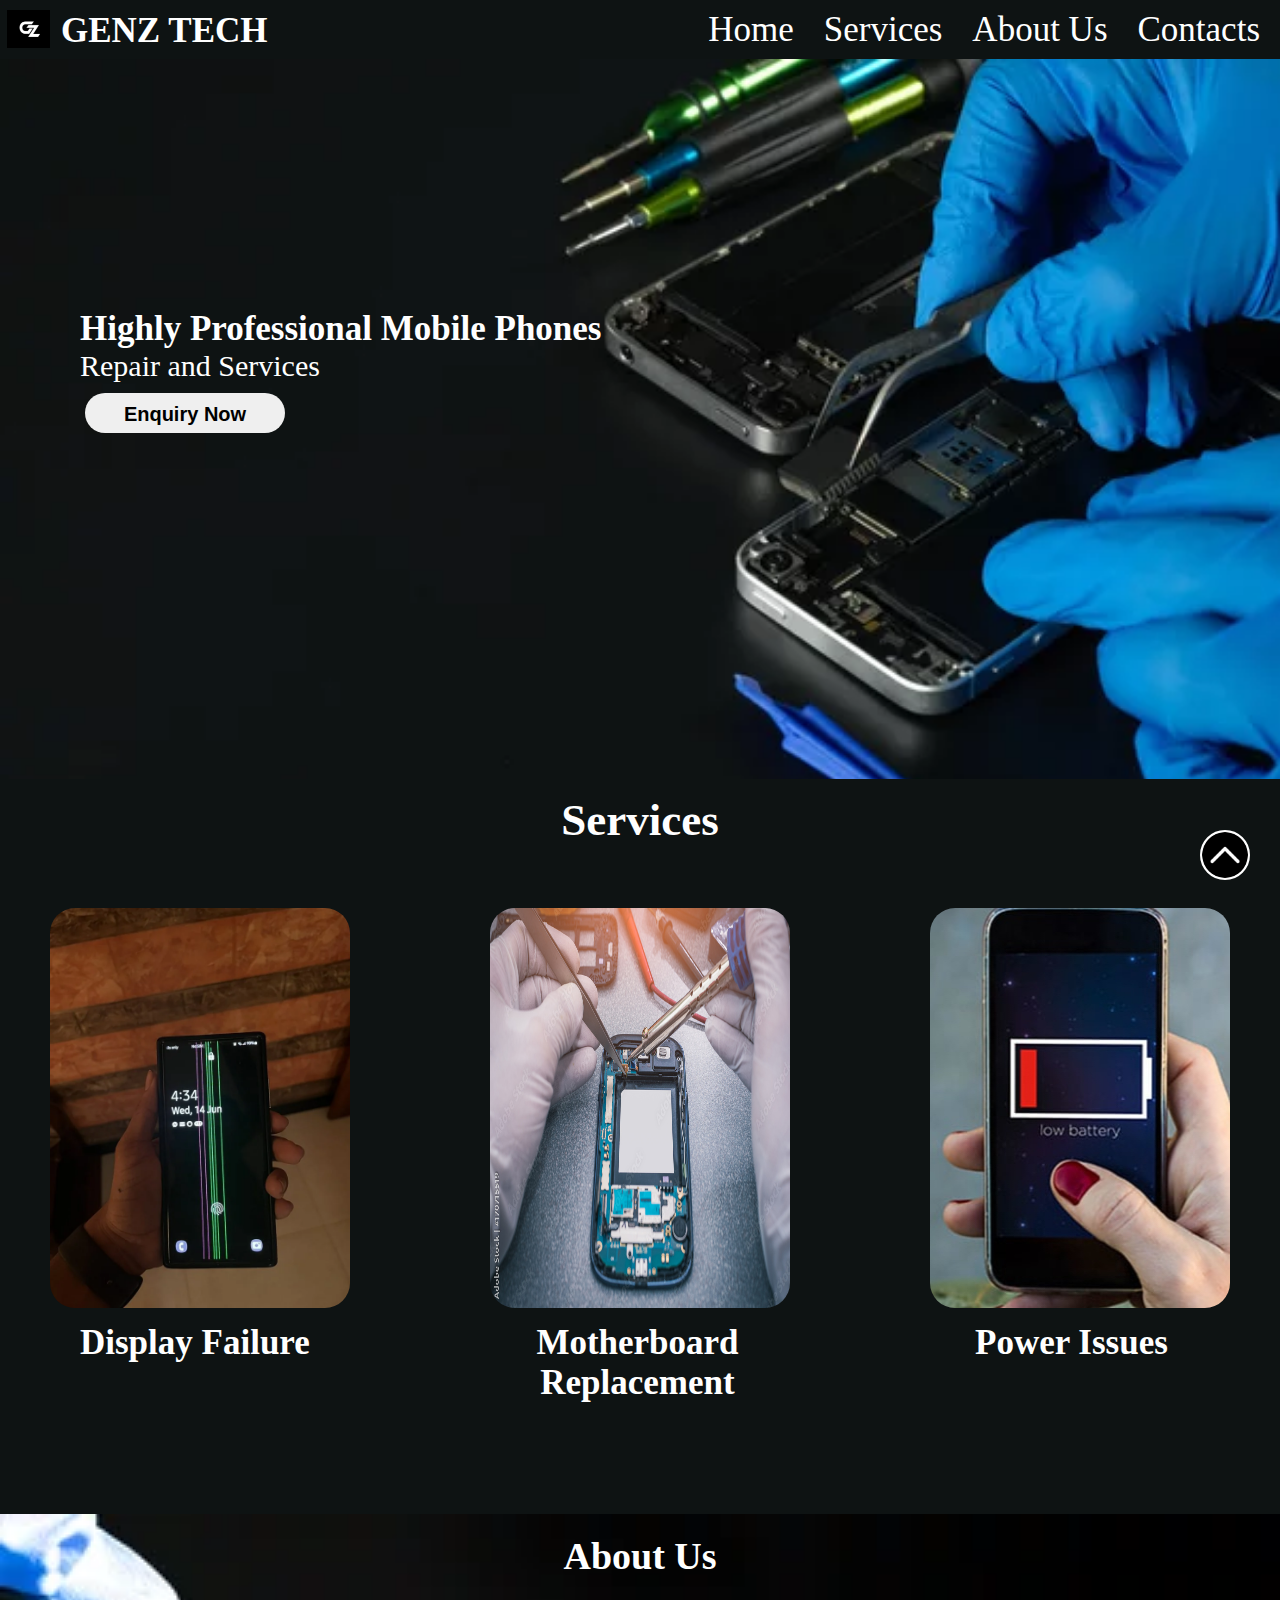
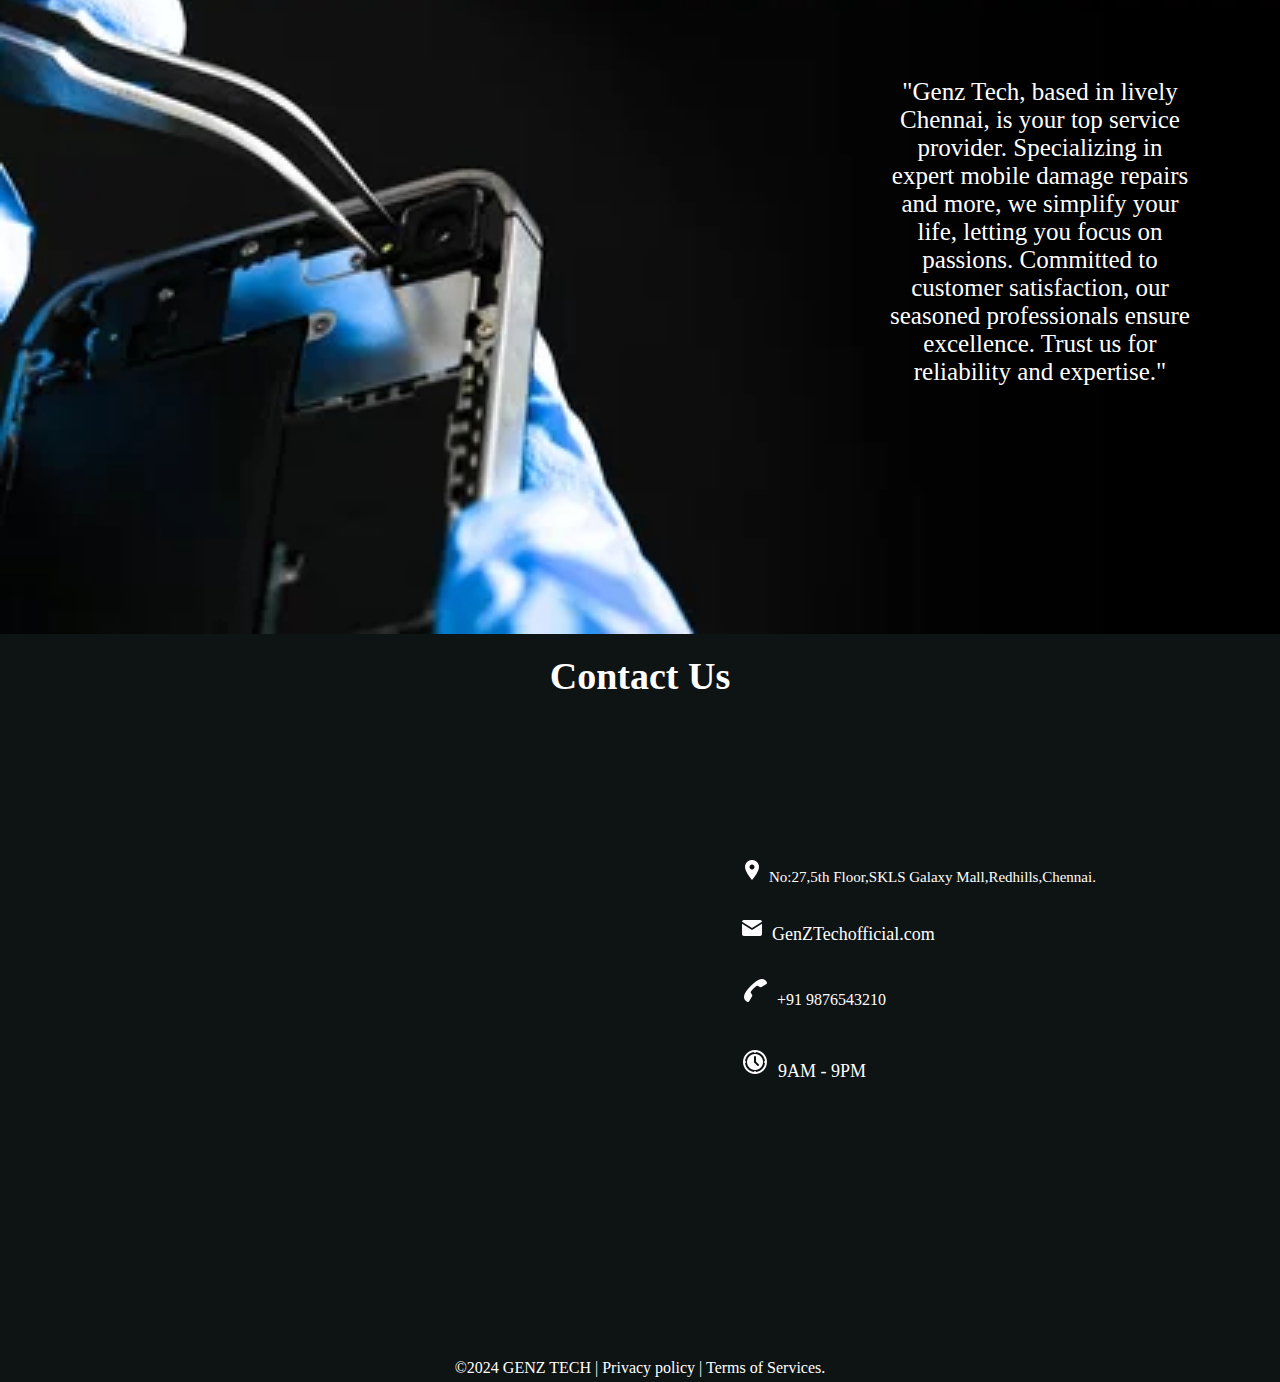
<file: index.html>
<!DOCTYPE html>
<html>
  <head>
    <title>GENZ TECH Mobile Services</title>
    <meta charset="UTF-8">
    <meta name="viewport" content="width=device-width,initial-scale=1.0">
    <link rel="stylesheet" href="style.css">

  </head>
  <body>
    <div class="main">
    <div class="head">
      <div class="header">
    <img src="GZ.png.jpg" alt="." class="logo">
    <h1 class="titlename">GENZ TECH </h1>
    <div class="navbar">
      <ul>
        <li><a href="#" id="#">Home</a></li>
         <li><a href="#Services">Services</a></li>
          <li><a href="#about">About Us</a></li>
           <li><a href="#contacts">Contacts</a></li> 
      </ul>
    </div>
  </div>
      <div class=head2>
      <p class="firstpara">
        <b>Highly Professional Mobile Phones</b><br>
       <span>Repair and Services</span>
      </p>
     <a href="enquiry.html" target="_self"><button class="enquiry">Enquiry Now</button></a>
    </div>
    </div>
    <div id="Services">
      <h1 class="Serhead">Services</h1>
      <div class="sercards">
      <div class="displayfailure">
      <h1 class="df"><a href="enquiry.html">Display Failure </a> </h1>
      </div>
        <div class="motherboard">
        <h1 class="mb"><a href="enquiry.html"> Motherboard Replacement</a></h1>
      </div>
        <div class="power">
           <h1 class="pw"><a href="enquiry.html">Power Issues</a></h1>
      </div>
      </div>
    </div>
    <div id="about">
      <h1 class="Abhead">About Us</h1>
      <p class="Abpara">"Genz Tech, based in lively Chennai, is your top service provider. Specializing in expert mobile damage repairs and more, we simplify your life, letting you focus on passions. Committed to customer satisfaction, our seasoned professionals ensure excellence. Trust us for reliability and expertise."</p>
    </div>
    <div id="contacts">
      <h1 class="chead">Contact Us</h1>
      <iframe src="https://www.google.com/maps/embed?pb=!1m18!1m12!1m3!1d242.7836488507613!2d80.18606226428085!3d13.191479853013304!2m3!1f0!2f0!3f0!3m2!1i1024!2i768!4f13.1!3m3!1m2!1s0x3a527ca03f8cb817%3A0x5d65fa629d8f0da2!2sSKLS%20GALAXY%20MALL!5e0!3m2!1sen!2sin!4v1705478810870!5m2!1sen!2sin" width="350" height="300" style="border:0;" allowfullscreen="" loading="lazy" referrerpolicy="no-referrer-when-downgrade"></iframe>
      <div class="cinfo">
        <img src="location.png" class="lp"><p class="lpara">No:27,5th Floor,SKLS Galaxy Mall,Redhills,Chennai.</p><br>
        <img src="mail.png" class="mp"><p class="mpara">GenZTechofficial.com</p><br>
        <img src="call.png" class="cp"><p class="cpara">+91  9876543210</p><br>
        <img src="timing.png" class="tp"><p class="tpara">9AM - 9PM</p>  
          
      </div> 
      <div class="topbutton">
        <a href="index.html"><img src="back-to-top.png" class="backtop"></a>
      </div>
    </div>
    <footer>©2024 GENZ TECH | Privacy policy | Terms of Services.</footer>
    </div>
  </body>
</html>
</file>
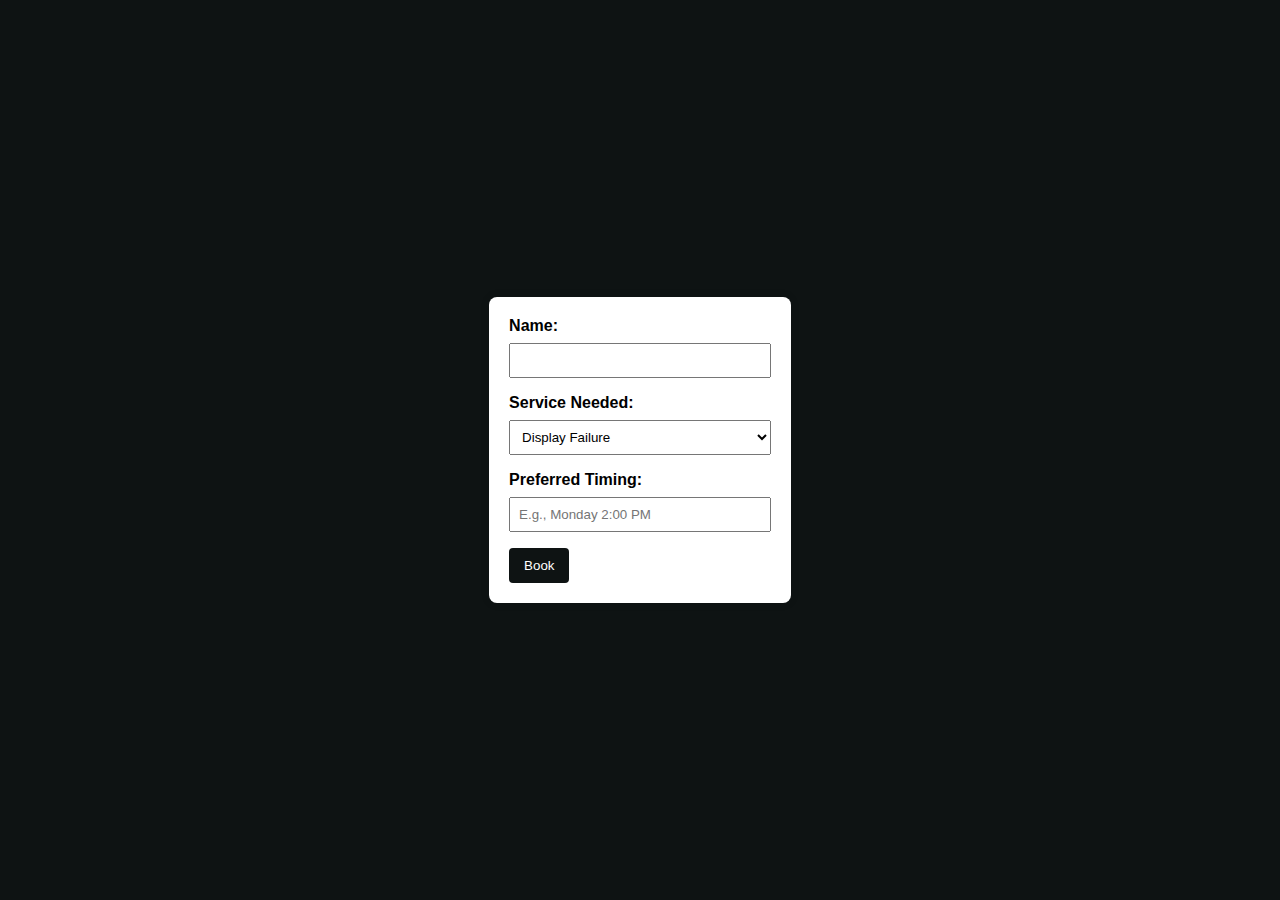
<file: enquiry.html>
<!DOCTYPE html>
<html lang="en">
<head>
    <meta charset="UTF-8">
    <meta name="viewport" content="width=device-width, initial-scale=1.0">
    <title>Enquiry Form</title>
    <style>
        body {
            font-family: Arial, sans-serif;
            background-color: #0e1313;
            margin: 0;
            padding: 0;
            display: flex;
            justify-content: center;
            align-items: center;
            height: 100vh;
        }

        form {
            background-color: #fff;
            padding: 20px;
            border-radius: 8px;
            box-shadow: 0 0 10px rgba(0, 0, 0, 0.1);
        }

        label {
            display: block;
            margin-bottom: 8px;
            font-weight: bold;
        }

        input, select {
            width: 100%;
            padding: 8px;
            margin-bottom: 16px;
            box-sizing: border-box;
        }

        button {
            background-color: #0e1313;
            color: #fff;
            padding: 10px 15px;
            border: none;
            border-radius: 4px;
            cursor: pointer;
        }

        button:hover {
            background-color: #0e1313;
        }
    </style>
</head>
<body>

    <form>
        <label for="name">Name:</label>
        <input type="text" id="name" name="name" required>

        <label for="service">Service Needed:</label>
        <select id="service" name="service" required>
            <option value="web">Display Failure</option>
            <option value="app">Motherboard Replacement</option>
            <option value="design">Power issues</option>
            <!-- Add more options as needed -->
        </select>

        <label for="timing">Preferred Timing:</label>
        <input type="text" id="timing" name="timing" placeholder="E.g., Monday 2:00 PM" required>

        <button type="submit">Book</button>
    </form>

</body>
</html>
</file>
<file: style.css>
*{
  margin:0;
  padding:0;
  box-sizing:border-box;
  -webkit-tap-highlight-color:rgba(255, 255,255,0);
 
}
body{
  padding:0;
  margin:0 ;
  background-color: #0e1313;
  max-height:100vh;
  overflow-x:hidden;
}

.main{
  width:100%;
  max-height:100vh; 
}
/*Home*/
.logo{
  position:relative;
  display:inline;
  width:50px;
  height:50px;
  margin-left:5px;
  padding:10px 5px 2px 2px;
  
}
.titlename{
  display:inline;
  color:#fff;
  font-size:35px;
  position: relative;
  bottom:8px;
  padding:10px 5px 2px 2px;
  
}
.titlename:hover{
  color:rgb(114, 219, 254);
}
ul{
  list-style-type: none;
  float:right;

  
  
}
.navbar{
display: inline;


}
a,li{
  float:left;
  font-size:35px;
  color:white;
  text-decoration:none;
  text-align:center;
  justify-content:space-around;
  margin-right:5px;
  padding:5px;
  
  
  
  
}
a:hover{
  color:greenyellow;
  border-radius:10px;
  cursor:pointer;
}

.head2{
  background-image:url('headwallpaper.webp') ;
  width:100%;
  height:720px;
 background-size:cover;
  background-repeat:no-repeat;

 
}
.firstpara{
   position: relative;
   color: white;
   top: 250px;
   margin-left:80px;
  
   
 }
 b{
   font-size:35px; 
 }
span{
  margin-top:50px;
  font-size:30px;
  
}
.enquiry{
  margin-left:80px;
  margin-top:255px;
  border:none;
  width:200px;
  height:40px;
  padding:10px;
  border-radius:30px;
  font-size:20px;
  font-weight:bold;
}
.enquiry:hover{
background-color:greenyellow;
}
/*Services*/
#Services{
  background-color:#0e1313;
  color:white;
  height:720px;
  width:100%;
  
  
  
}
.Serhead{
  color:white;
  text-align: center;
  margin-top:15px;
  font-size:45px;
  
  
}
.sercards
{
  margin-top:50px;
  width: 100%;
  display: flex;
  justify-content: space-between;
  
}
.displayfailure{
  width:300px;
  height:400px;
  background-color:#fff;
  border-radius: 25px;
  float:left;
  margin:12px;
  margin-left:50px;
  
  background-image:url('display failure.webp');
  background-size: 300px;
  background-repeat:no-repeat;
  
}
.df{
  text-align:center;
  margin-top:410px;
  font-size:25px;
  margin-left:25px;
  cursor:pointer;
  
}
.motherboard{
width:300px;
  height:400px;
  background-color:#fff;
  float:left;
  border-radius: 25px;
  margin:12px;
  background-image:url('motherboard.jpg');
  background-size:300px 400px;
  background-repeat:no-repeat;
  
}
.mb{
  text-align:center;
  margin-top:410px;
  font-size:25px;
  cursor:pointer;
  
}
.power{
  width:300px;
  height:400px;
  background-color:#fff;
  float:left;
  border-radius: 25px;
  margin:12px;
  margin-right:50px;
  
  background-image:url('power.jpg');
  
  background-size: 300px 400px;
  background-repeat:no-repeat;
  
}
.pw{
  text-align:center;
  margin-top:410px;
  font-size:25px;
  margin-left:40px;
  cursor:pointer;
  
}
/*About*/
#about{
  width:100%;
  height:720px;
  background-image:url('about.webp');
  background-repeat:no-repeat;
  background-size: cover;
  
  
}
.Abhead{
  color:white;
  font-size: 38px;
  text-align:center;
  padding:20px;
  
}
.Abpara{
  font-size:25px;
  color:white;
  width:300px;
  height:200px;
  margin-left:890px;
  margin-top:80px;
  text-align:center;
  
}
/*Contact Us*/
#contacts{
  background-color:#0e1313;
  color:white;
  height:700px;
  width:100%;
  position:static;
  
}
.chead{
  font-size:38px;
  text-align:center;
  padding:20px;
}
iframe{
  margin-left:150px;
  margin-top:130px;
  border-radius:15px;
  display:inline;
}
.cinfo{
  width:400px;
  float:right;
  margin-top:130px;
  margin-right:150px;
  padding:10px;
  color:white;
}
.lp{
  display:inline;
  position:relative;
}
.lpara{
  
  display:inline;
  font-size:15px;
  padding-left:5px;
}
.mp{
  display:inline;
  margin:auto;
  position:relative;
  padding-top:30px;
  
}
.mpara{
  display:inline-block;
  text-align:center;
  margin-top:10px;
  font-size:18px;
  padding-left:8px;
  
}
.cp{
  display:inline;
  padding-top:30px;
}
.cpara{
  display:inline;
  padding-left:7px;
}
.tp{
  display:inline;
  padding-top:38px;
  background-size:20px;
}
.tpara{
    display:inline-block;
  padding:8px ;
  margin:auto;
  font-size:18px;
  text-align:center;
}
footer{
  text-align:center;
  color: #fff;
  margin-top:20px;
  padding:5px 0px 5px 0px;
}

.topbutton{
  width:100%;
  position:relative;
  left:1400px;

}
.backtop{
 width:50px;
 height:50px;
border-radius:100%;
background-color: #fff;
position: fixed;
 bottom: 20px;
  right: 30px;
  border:2px solid;

}
.backtop:active{
  background-color: aqua;
}
.backtop:hover{
  background-color: greenyellow;
}

/* Mobile*/
@media only screen and (max-width:1200px){

  .main{
    width:100%;
    height:100vh;
    overflow-x: hidden;
   
  }
  .head2{

   background-size:contain;
   
  }
  .titlename{
    font-size:30px; 
   
  }


  .firstpara{
    top: 200px;
    margin-left:80px;  
  }
  b{
    font-size:30px; 
  }
 span{
   margin-top:50px;
   font-size:25px;
 }
 .enquiry{
  margin-left:70px;
  margin-top:200px;
  width:150px;
  height:35px;
  font-size:16px;
}
  #about{

    background-size: contain;
  }
  .Abpara{
    background-size:contain;
    font-size:25px;
    margin-left:650px;
    position:sticky;
    
  }
  #Services{
    margin-top:-200px;

  }
  .Serhead{
   
    position: relative;
  }

  #contacts{
    height:600px;
    width:100%;
    position:relative;
    
  }
  

  .chead{
    font-size:30px;
    text-align:center;
     
  }
  iframe{
    margin-left:50px;
    margin-top:50px;
   
  }
  .cinfo{
    margin-top:50px;
    margin-right:50px;
  }
  .topbutton{
    width:100%;
    position:absolute;
    left:1400px;
  
  }
  .backtop{
    width:50px;
    height:50px;
   border-radius:100%;
   background-color: #fff;
   position:fixed;
    bottom: 20px;
     right: 30px;
    
   
   
  

}
}

@media only screen and (max-width:1024px){
  .main{
    width:100%;
    height:100vh;
    overflow-x: hidden;
    position:absolute;
  }
  .head2{

   background-size:contain;
   height: 780px; 
   
   
  }
 
  #about{

    background-size: contain;
  
  }
  .Abpara{
    background-size:contain;
    font-size:18px;
    margin-top:40px;
    margin-left:440px;
    position:sticky;
    
  }
  .Abhead{
    color:white;
    font-size:30px;
    text-align:center;
    padding:20px;
    
  }
  a,li{

    font-size:25px;
    padding:5px ;
  }


  .logo{
    width:40px;
    height:40px; 
    padding:10px 5px 2px 2px; 
  }
  .titlename{
    font-size:27px;
    padding:10px 5px 2px 2px;   
  }
  .firstpara{
    top: 150px;
    margin-left:80px;  
  }
  b{
    font-size:30px; 
  }
 span{
   margin-top:50px;
   font-size:25px;
 }
 .enquiry{
  margin-left:80px;
  margin-top:160px;
  width:150px;
  height:35px;
  font-size:16px;
}
#Services{
  background-color:#0e1313;
  color:white;
  height:610px;
  width:100%;
  margin-top:-250px;
  
  
}
.Serhead{
  margin-top:10px;
  font-size:30px;
  position: relative;
}
.sercards
{
  margin-top:50px;
  
  display: flex;
  justify-content: space-between;

}
.displayfailure{
  width:300px;
  height:300px;
  background-size:100% 100%;
}
.df{
  margin-top:300px;
  font-size:20px;
  padding:10px;
  
}
.motherboard{
width:300px;
  height:300px;
  background-size:100% 100%;
  
}
.mb{
  margin-top:300px;
  font-size:20px;
  padding:10px;
  
 
}
.power{
  width:300px;
  height:300px;
  background-size:100% 100%;
}
.pw{
  margin-top:300px;
  font-size:20px;
  padding:10px;
  
  
}
.chead{
  font-size:30px;
  margin-top:-350px;
}
#contacts{
  height:650px;
  width:100%;
  position:relative;
  
}

iframe{
  margin-left:50px;
  margin-top:30px;
  display: block;
  margin: 0% auto;
 
}
.cinfo{
  position:absolute;
  top:350;
  bottom:0;
  left:0;
  right:0;
  margin: auto;
 
}
}

@media only screen and (max-width:768px){
  
  *{
    margin:0;
    padding:0;
    -webkit-tap-highlight-color:rgba(255, 255,255,0);
  }
  .main{
  
    width:100vw;
    height:100vh;
    overflow-x: hidden;
    position:relative;
  }
  .header{
    background-color: #0e1313;
  }
  .navbar{
    display: flex;
    background-color:white;
    justify-content:space-evenly;
  }
 
  a,li{
    color:#0e1313;
    font-size:20px;
    font-weight: bolder;
  }
  .logo{
    width:35px;
    height:35px; 
  }
  .titlename{
    font-size:22px;  
  }
  .firstpara{
    top: 140px;
    margin-left:50px;  
  }
  b{
    font-size:20px; 
  }
 span{
   margin-top:50px;
   font-size:18px;
 }
 .enquiry{
  margin-left:50px;
  margin-top:140px;
  width:100px;
  height:25px;
  font-size:12px;
  padding:2px;
}
#Services{
  height:550px;
  width:100%;
  margin-top:-450px;
}
.Serhead{
  margin-top:10px;
  font-size:25px;
  position: relative;
}
.sercards
{
  margin-top:50px;
  display: flex;
  justify-content: space-between;
}
.df a{
  margin-top:-45px;
  font-size:20px;
  padding:10px;
  color: #fff;
  
}
.mb a{
  margin-top:-45px;
  font-size:20px;
  padding:10px;
  color: #fff;
  
 
}
.pw a{
  margin-top:-45px;
  font-size:20px;
  padding:10px;
  color: #fff;
  
  
}
.displayfailure{
  width:250px;
  height:250px;
  margin:6px;
  background-size:100% 100%;
}
.motherboard{
  width:250px;
  height:250px;
  margin:6px;
  background-size:100% 100%;
}
.power{
  width:250px;
  height:250px;
  margin:6px;
  background-size:100% 100%;
}

#about{

  background-size:contain;

}
.Abpara{
  background-size:contain;
  font-size:15px;
  display: flex;
  margin: 25px auto;
  justify-content:center;
  
}
.Abhead{
  color:white;
  font-size:25px;
  text-align:center;
  padding:20px;
  
}
.chead{
  font-size:25px;
  margin-top:-350px;
}
#contacts{
  height:650px;
  width:100%;
  position:relative;
}

.backtop{
 width:40px;
 height:40px;
  right: 15px;
  border:2px solid white;
  
} 
.backtop:hover{
  background-color: greenyellow;
}


}

@media only screen and (max-width: 480px) {
  *{
    padding:0;
    margin:0;
    -webkit-tap-highlight-color:rgba(255, 255,255,0);
  }
  
  .main{
    width:100%;
    height:100vh;
    overflow-x: hidden;
    position:absolute;
  }
  .head2{
    height:960px;
   background-image:url(mobilehead2.avif);
   background-size:contain;
   position:static;

  }
.navbar{
  display:flex;
  justify-content: center;
}
  a,li{
    font-size:14px;
    
  }
  .logo{
    width:30px;
    height:30px; 
  }
  .titlename{
    font-size:20px;  
  }
  .firstpara{
  position: relative;
  top:200px;
  
  }
  b{
    font-size:25px;
     
  }
 span{
   font-size:15px;

 }
 .enquiry{
  margin-top:200px;
  margin-left:40px;
  width:120px;
  height:30px;
  font-size:15px;
  padding:2px;
}
#Services{
  height:1100px;
  width:100%;
  margin-top:-450px;
  position:relative;
}
.Serhead{
  margin-top:10px;
  font-size:23px;
  position:relative;
  margin:30px;
}
.sercards
{
  display: block;
  position:static;
  margin: auto 0px ;
  display:grid;
  place-content:center;  
}
.displayfailure{
  width:250px;
  height:300px;
  background-size:100% 100%;
  margin-bottom:40px;
}


.motherboard{
  width:250px;
  height:300px;
  background-size:100% 100%;
  margin-bottom:40px;
  

}
.power{
  width:250px;
  height:300px;
  background-size:100% 100%;
  margin-bottom:40px;
}
.df,.mb,.pw{
  margin-top:330px;
  padding:5px;
}
#about{
  background-image:url(aboutus2.jpg);
  background-size:100% 100%;

}
.Abpara{
  background-size:contain;
  font-size:15px;
  display: flex;
  margin: 25px auto;
  justify-content:center;
  
}
.Abhead{
  color:white;
  font-size:23px;
  text-align:center;
  padding:20px;
  
}
.chead{
  font-size:23px;
  margin-top:-350px;
}
#contacts{
  height:650px;
  width:100%;
  position:relative;
}

iframe{
  width:250px;
  height:25 0px;
  margin-left:50px;
  margin-top:30px;
  display: block;
  margin: 0% auto;
 
}
.cinfo{
  position:absolute;
  top:350;
  bottom:0;
  left:0;
  right:0;
  margin:auto 25px;
}
.lp,.mp,.cp,.tp{
  width:16px;
}
.lpara,.mpara,.cpara,.tpara{
  font-size:12px;
}
footer{
  font-size:10px;
}

.backtop{
 width:35px;
 height:35px;
  right: 15px;
  border:2px solid white;
  
} 
}
</file>
